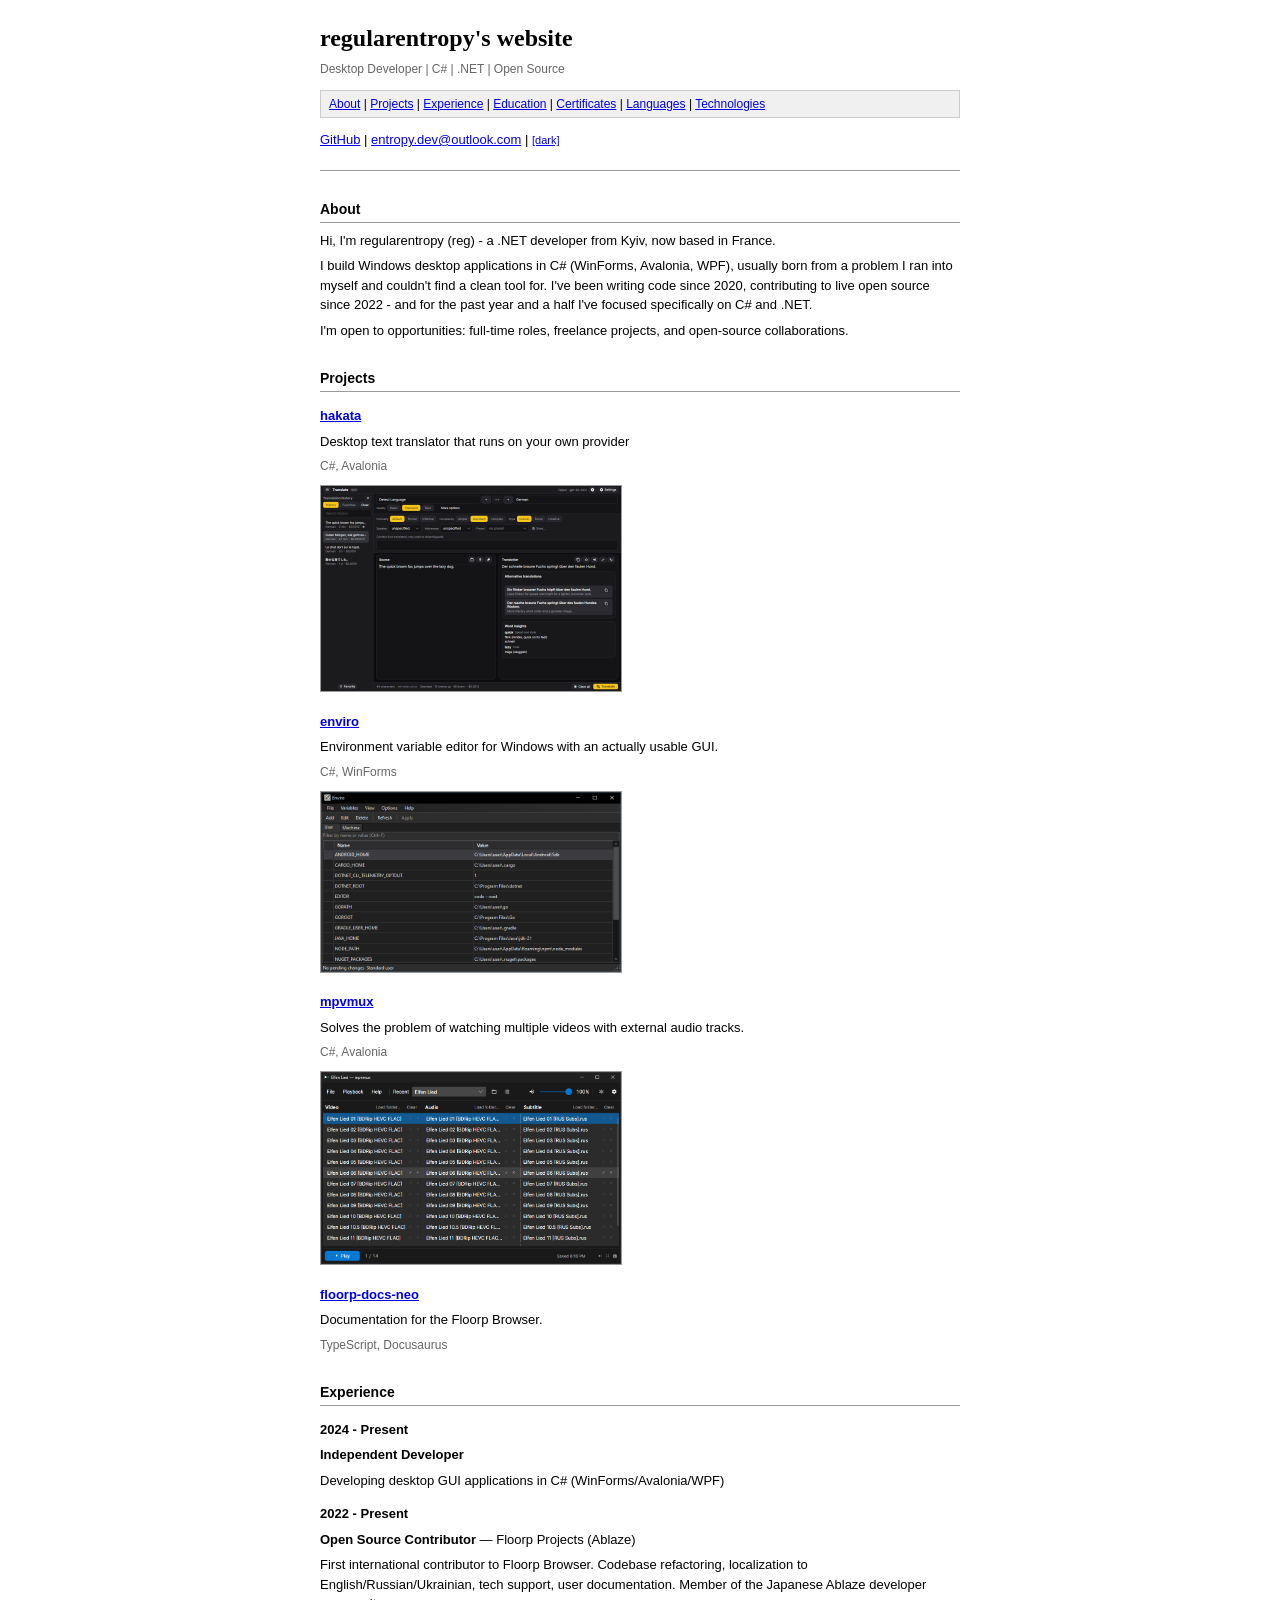
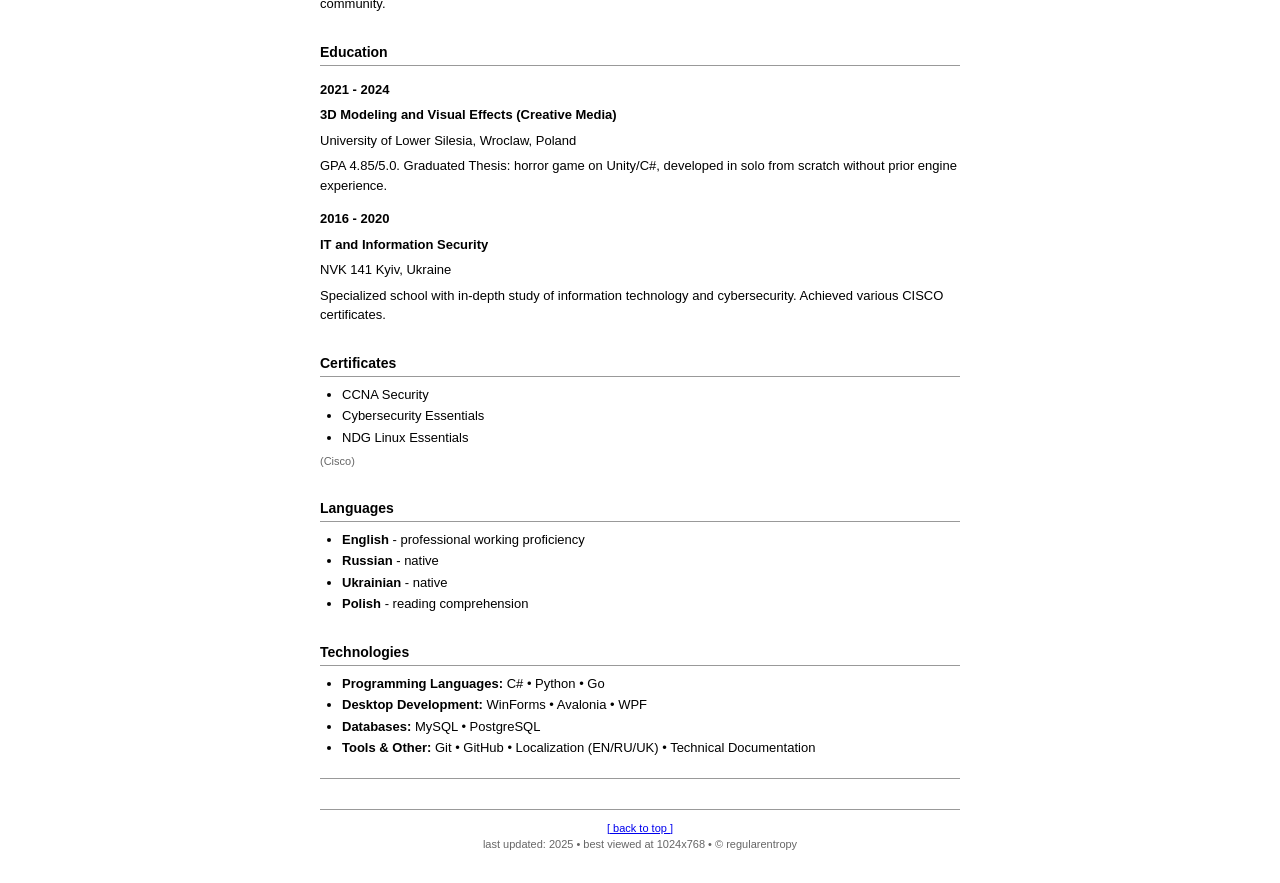
<file: index.html>
<!DOCTYPE html>
<html lang="en">
<head>
    <meta charset="UTF-8">
    <meta name="viewport" content="width=device-width, initial-scale=1.0">
    <title>regularentropy's website</title>
    <meta name="description" content="regularentropy (reg) — .NET desktop developer. C#, WinForms, Avalonia, WPF.">
	<meta property="og:title" content="regularentropy — .NET Desktop Developer">
	<meta property="og:description" content=".NET desktop dev. C#, WinForms, Avalonia, WPF.">
	<meta property="og:url" content="https://regularentropy.github.io/">
	<meta property="og:type" content="website">
	<meta property="og:image" content="https://regularentropy.github.io/avatar.png">

	<link rel="icon" href="data:image/svg+xml,%3Csvg xmlns='http://www.w3.org/2000/svg' viewBox='0 0 16 16'%3E%3Crect width='16' height='16' fill='%23000000'/%3E%3Ctext x='2' y='12' font-family='monospace' font-size='11' fill='%2300ff00'%3Er%3C/text%3E%3C/svg%3E">

    <link rel="stylesheet" href="style.css">
</head>
<body>
<div id="page">
    <h1>regularentropy's website</h1>
    <p class="subtitle">Desktop Developer | C# | .NET | Open Source</p>

    <div class="nav">
        <a href="#about">About</a> |
        <a href="#projects">Projects</a> |
        <a href="#experience">Experience</a> |
        <a href="#education">Education</a> |
        <a href="#certificates">Certificates</a> |
        <a href="#languages">Languages</a> |
        <a href="#technologies">Technologies</a>
    </div>

    <p>
        <a href="https://github.com/regularentropy">GitHub</a> |
        <span id="email"></span> |
        <a href="#" id="theme-link">[dark]</a>
        <noscript><span class="meta">[enable JavaScript to see email]</span></noscript>
    </p>

    <hr>

    <h2 id="about">About</h2>
    <p>Hi, I'm regularentropy (reg) - a .NET developer from Kyiv, now based in France.</p>
    <p>I build Windows desktop applications in C# (WinForms, Avalonia, WPF), usually born from a problem I ran into myself and couldn't find a clean tool for. I've been writing code since 2020, contributing to live open source since 2022 - and for the past year and a half I've focused specifically on C# and .NET.</p>
    <p>I'm open to opportunities: full-time roles, freelance projects, and open-source collaborations.</p>

    <h2 id="projects">Projects</h2>

    <h3><a href="https://github.com/regularentropy/hakata">hakata</a></h3>
    <p>Desktop text translator that runs on your own provider</p>
    <p class="tech">C#, Avalonia</p>
    <p>
        <a class="shot" href="screenshots/hakata.png">
            <img src="screenshots/hakata.png" width="300" height="205" alt="hakata screenshot">
        </a>
    </p>

    <h3><a href="https://github.com/regularentropy/enviro">enviro</a></h3>
    <p>Environment variable editor for Windows with an actually usable GUI.</p>
    <p class="tech">C#, WinForms</p>
    <p>
        <a class="shot" href="screenshots/enviro.png">
            <img src="screenshots/enviro.png" width="300" height="180" alt="enviro screenshot">
        </a>
    </p>

    <h3><a href="https://github.com/regularentropy/mpvmux">mpvmux</a></h3>
    <p>Solves the problem of watching multiple videos with external audio tracks.</p>
    <p class="tech">C#, Avalonia</p>
    <p>
        <a class="shot" href="screenshots/mpvmux.png">
            <img src="screenshots/mpvmux.png" width="300" height="192" alt="mpvmux screenshot">
        </a>
    </p>

    <h3><a href="https://github.com/Floorp-Projects/floorp-docs-neo">floorp-docs-neo</a></h3>
    <p>Documentation for the Floorp Browser.</p>
    <p class="tech">TypeScript, Docusaurus</p>

    <h2 id="experience">Experience</h2>

    <h3>2024 - Present</h3>
    <p><b>Independent Developer</b></p>
    <p>Developing desktop GUI applications in C# (WinForms/Avalonia/WPF)</p>

    <h3>2022 - Present</h3>
    <p><b>Open Source Contributor</b> &mdash; Floorp Projects (Ablaze)</p>
    <p>First international contributor to Floorp Browser. Codebase refactoring, localization to English/Russian/Ukrainian, tech support, user documentation. Member of the Japanese Ablaze developer community.</p>

    <h2 id="education">Education</h2>

    <h3>2021 - 2024</h3>
    <p><b>3D Modeling and Visual Effects (Creative Media)</b></p>
    <p>University of Lower Silesia, Wroclaw, Poland</p>
    <p>GPA 4.85/5.0. Graduated Thesis: horror game on Unity/C#, developed in solo from scratch without prior engine experience.</p>

    <h3>2016 - 2020</h3>
    <p><b>IT and Information Security</b></p>
    <p>NVK 141 Kyiv, Ukraine</p>
    <p>Specialized school with in-depth study of information technology and cybersecurity. Achieved various CISCO certificates.</p>

    <h2 id="certificates">Certificates</h2>
    <ul>
        <li>CCNA Security</li>
        <li>Cybersecurity Essentials</li>
        <li>NDG Linux Essentials</li>
    </ul>
    <p class="meta">(Cisco)</p>

    <h2 id="languages">Languages</h2>
    <ul>
        <li><b>English</b> - professional working proficiency</li>
        <li><b>Russian</b> - native</li>
        <li><b>Ukrainian</b> - native</li>
        <li><b>Polish</b> - reading comprehension</li>
    </ul>

    <h2 id="technologies">Technologies</h2>
    <ul>
        <li><b>Programming Languages:</b> C# &bull; Python &bull; Go</li>
        <li><b>Desktop Development:</b> WinForms &bull; Avalonia &bull; WPF</li>
        <li><b>Databases:</b> MySQL &bull; PostgreSQL</li>
        <li><b>Tools &amp; Other:</b> Git &bull; GitHub &bull; Localization (EN/RU/UK) &bull; Technical Documentation</li>
    </ul>

    <hr>

    <!--
    <p style="text-align:center">
        visitors: <span class="counter">0001337</span>
    </p>
    -->

    <div class="footer">
        <a href="#top">[ back to top ]</a><br>
        last updated: 2025 &bull; best viewed at 1024x768 &bull; &copy; regularentropy
    </div>
</div>

<script>
	// dark mode: saved choice > system preference > light
	var themeLink = document.getElementById('theme-link');
	function applyTheme(t) {
		document.body.classList.toggle('dark', t === 'dark');
		themeLink.textContent = t === 'dark' ? '[light]' : '[dark]';
	}
	var saved = localStorage.getItem('theme');
	var sysDark = window.matchMedia && window.matchMedia('(prefers-color-scheme: dark)').matches;
	applyTheme(saved || (sysDark ? 'dark' : 'light'));
	themeLink.addEventListener('click', function (e) {
		e.preventDefault();
		var next = document.body.classList.contains('dark') ? 'light' : 'dark';
		applyTheme(next);
		localStorage.setItem('theme', next);
	});

	var parts = ['entropy.dev', '@', 'outlook.com'];
	var email = parts.join('');
	document.getElementById('email').innerHTML = '<a href="mailto:' + email + '">' + email + '</a>';

	// screenshot zoom: click thumbnail -> overlay with full image
	var zoom = document.createElement('div');
	zoom.id = 'zoom';
	document.body.appendChild(zoom);
	var shots = document.querySelectorAll('.shot img');
	for (var i = 0; i < shots.length; i++) {
		shots[i].addEventListener('click', function (e) {
			e.preventDefault();
			zoom.innerHTML = '';
			var big = document.createElement('img');
			big.src = this.src;
			big.alt = this.alt;
			zoom.appendChild(big);
			zoom.classList.add('open');
		});
	}
	zoom.addEventListener('click', function () { zoom.classList.remove('open'); });
	document.addEventListener('keydown', function (e) {
		if (e.key === 'Escape') zoom.classList.remove('open');
	});
</script>
</body>
</html>
</file>
<file: style.css>
body {
            background: #ffffff;
            color: #000000;
            font-family: Verdana, Geneva, Tahoma, sans-serif;
            font-size: 13px;
            line-height: 1.5;
            margin: 0;
            padding: 0;
        }

        #page {
            max-width: 640px;
            margin: 0 auto;
            padding: 20px 15px 30px;
        }

        a {
            color: #0000ee;
            text-decoration: underline;
        }
        a:visited { color: #551a8b; }
        a:active { color: #ee0000; }

        h1 {
            font-family: "Times New Roman", Times, serif;
            font-size: 24px;
            font-weight: bold;
            margin: 0 0 4px 0;
        }

        h2 {
            font-size: 14px;
            font-weight: bold;
            border-bottom: 1px solid #999999;
            padding-bottom: 2px;
            margin: 28px 0 8px 0;
        }

        h3 {
            font-size: 13px;
            font-weight: bold;
            margin: 14px 0 2px 0;
        }

        p { margin: 6px 0; }

        .subtitle {
            color: #666666;
            font-size: 12px;
            margin: 0 0 10px 0;
        }

        .nav {
            font-size: 12px;
            background: #f0f0f0;
            border: 1px solid #cccccc;
            padding: 4px 8px;
            margin: 12px 0;
        }

        .meta {
            color: #666666;
            font-size: 11px;
        }

        .tech { color: #666666; font-size: 12px; }

        .shot img { border: 1px solid #999999; margin-top: 4px; cursor: zoom-in; }

        /* screenshot zoom overlay */
        #zoom {
            display: none;
            position: fixed;
            inset: 0;
            z-index: 100;
            background: rgba(0,0,0,0.75);
            text-align: center;
            cursor: zoom-out;
        }
        #zoom.open { display: block; }
        #zoom img {
            max-width: 92%;
            max-height: 92%;
            border: 1px solid #999999;
            position: absolute;
            top: 50%;
            left: 50%;
            transform: translate(-50%, -50%);
        }

        ul { margin: 6px 0; padding-left: 22px; }
        li { margin: 2px 0; }

        hr {
            border: none;
            border-top: 1px solid #999999;
            margin: 20px 0;
        }

        /*
        .counter {
            font-family: "Courier New", Courier, monospace;
            font-size: 12px;
            background: #000000;
            color: #00ff00;
            padding: 2px 8px;
            letter-spacing: 3px;
            display: inline-block;
        }
        */

        .footer {
            margin-top: 30px;
            border-top: 1px solid #999999;
            padding-top: 10px;
            font-size: 11px;
            color: #666666;
            text-align: center;
        }

        /* dark mode */
        body.dark { background: #0d0d0d; color: #c9c9c9; }
        body.dark a { color: #7aa5ff; }
        body.dark a:visited { color: #b48ed6; }
        body.dark a:active { color: #ff5555; }
        body.dark h2 { border-bottom-color: #444444; }
        body.dark .subtitle, body.dark .meta, body.dark .tech { color: #8a8a8a; }
        body.dark .nav { background: #1a1a1a; border-color: #333333; }
        body.dark .shot img { border-color: #444444; }
        body.dark #zoom img { border-color: #444444; }
        body.dark .footer { border-top-color: #444444; color: #8a8a8a; }

        #theme-link { font-size: 11px; }
</file>
